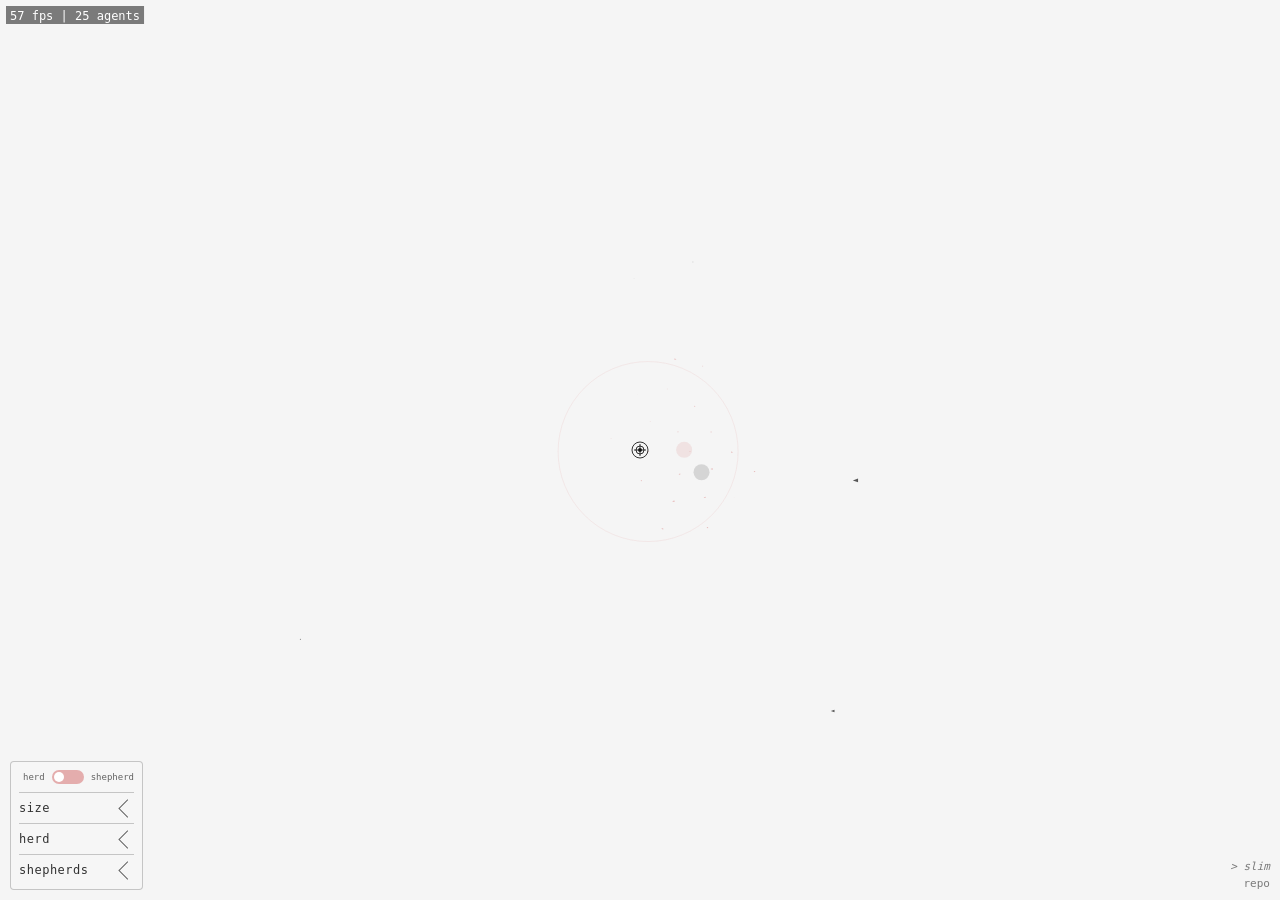
<file: index.html>
<!DOCTYPE html>
<html lang="en">
<head>
<meta charset="utf-8" />
<meta name="viewport" content="width=device-width,initial-scale=1" />
<title>webShepherd</title>
<link rel="stylesheet" href="style.css">
</head>

<body>
<canvas id="m-a_s"></canvas>

<footer id="repo-link">
  <div id="mode-link-full" class="mode-link full-only">
    <a href="?mode=slim"> > slim</a>
  </div>
  <div id="mode-link-slim" class="mode-link slim-only">
    <a href="./"> > full</a>
  </div>
  <a href="https://github.com/tjards/web_shepherd" target="_blank">repo</a>
</footer>

<script>
// Mode detection (slim vs full) - must run before config.js
const params = new URLSearchParams(window.location.search);
const APP_MODE = params.get('mode') === 'slim' ? 'slim' : 'full';
const isSlim = APP_MODE === 'slim';
// Apply CSS class for mode-specific styling
document.body.classList.toggle('slim', isSlim);

// When slim mode is embedded in an iframe, hide the full-mode link so the
// host page stays clean; standalone slim keeps a way back to full mode.
if (isSlim && window.self !== window.top) {
  document.addEventListener('DOMContentLoaded', () => {
    const modeLinkSlim = document.getElementById('mode-link-slim');
    if (modeLinkSlim) {
      modeLinkSlim.style.display = 'none';
    }
  });
}
</script>
<script src="config.js"></script>
<script src="vector-math.js"></script>
<script src="spatial-grid.js"></script>
<script src="agent.js"></script>
<script src="agent_herd.js"></script>
<script src="agent_shepherd.js"></script>
<script src="simulation-core.js"></script>
<script src="renderer.js"></script>
<script src="ui.js"></script>
<script>

// canvas setup
const canvas  = document.getElementById('m-a_s');
const ctx     = canvas.getContext('2d');

function resizeCanvas() {
  canvas.width = window.innerWidth;
  canvas.height = window.innerHeight;
}
resizeCanvas();
window.addEventListener('resize', resizeCanvas);

// initialize agents
const centerX = canvas.width/2;
const centerY = canvas.height/2;

const herd = {
  members: [],
  color: COLORS.HERD,
  label: 'Herd'
};
herd.members = initializeHerd(INIT.HERD_SIZE, centerX, centerY, INIT.HERD_SPREAD_RADIUS);

const shepherds = {
  members: [],
  color: COLORS.SHEPHERD,
  label: 'Shepherds'
};
shepherds.members = initializeShepherds(INIT.SHEPHERD_SIZE, centerX, centerY, canvas.height);

// track population sizes for UI updates
let herdSize = INIT.HERD_SIZE;
let shepherdSize = INIT.SHEPHERD_SIZE;

// wrappers for dynamic UI controls
function addRandomHerdMember() {
  _addRandomHerdMember(herd.members, canvas.width, canvas.height);
}
function removeRandomHerdMember() {
  _removeRandomHerdMember(herd.members);
}
function addRandomShepherd() {
  _addRandomShepherd(shepherds.members, canvas.width, canvas.height);
}
function removeRandomShepherd() {
  _removeRandomShepherd(shepherds.members);
}

// start the app
initUI(canvas, ctx);

</script>
</body>
</html>
</file>
<file: style.css>
:root {
  /* Agent colors */
  --color-herd: rgba(224, 156, 156, 0.8);
  --color-shepherd: rgba(70, 70, 70, 0.9);
  --color-target: rgba(0, 0, 0, 0.8);
  --color-centroid-herd: rgba(222, 156, 156, 0.7);
  --color-centroid-shepherd: rgba(70, 70, 70, 0.6);
  
  /* UI colors */
  --color-accent: rgba(0, 100, 200, 0.6);
  --color-border: rgba(0, 0, 0, 0.2);
  --color-text: rgba(0, 0, 0, 0.8);
  --color-text-muted: rgba(0, 0, 0, 0.6);
  --color-text-subtle: rgba(0, 0, 0, 0.5);
}




/* === CANVAS STYLING === */
html, body {
  margin: 0;
  padding: 0;
  overflow: hidden;
  background: rgba(245, 245, 245, 1); /* #ffffff */
}

canvas {
  display: block;
}

/* ===== REPO FOOTER ===== */
#repo-link {
  position: fixed;
  bottom: 10px;
  right: 10px;
  z-index: 10;
  display: flex;
  flex-direction: column;
  align-items: flex-end;
  gap: 4px;
}

#repo-link a {
  font-family: monospace;
  font-size: 11px;
  color: rgba(0, 0, 0, 0.5);
  text-decoration: none;
  transition: color 0.2s;
}

#repo-link a:hover {
  color: rgba(0, 0, 0, 0.8);
}

.mode-link {
  font-family: monospace;
  font-size: 10px;
}

.mode-link a {
  color: rgba(0, 0, 0, 0.4);
  font-style: italic;
}

.mode-link a:hover {
  color: rgba(0, 0, 0, 0.7);
}

/* ===== CONTROL PANEL ===== */
#control-panel {
  position: fixed;
  bottom: 10px;
  left: 10px;
  background: rgba(255, 255, 255, 0.1);
  padding: 8px;
  border: 1px solid var(--color-border);
  border-radius: 4px;
  font-family: monospace;
  font-size: 11px;
  z-index: 10;
  color: var(--color-text);
  max-height: 90vh;
  overflow-y: auto;
  max-width: 380px;
}

.panel-section {
  margin-bottom: 8px;
  padding-bottom: 4px;
  border-bottom: 1px solid var(--color-border);
}

.panel-section:last-child {
  border-bottom: none;
  margin-bottom: 0;
  padding-bottom: 0;
}

.section-title {
  font-weight: 300;
  margin-bottom: 4px;
  font-size: 12px;
  text-transform: lowercase;
  letter-spacing: 0.5px;
  color: var(--color-text);
}

/* ===== COLLAPSIBLE SECTIONS ===== */
.collapsible-header {
  display: flex;
  align-items: center;
  justify-content: space-between;
  cursor: pointer;
  margin-bottom: 4px;
}

.collapsible-header .section-title {
  margin-bottom: 0;
  flex: 1;
}

.collapsible-toggle {
  display: inline-block;
  width: 12px;
  height: 12px;
  border: 1px solid var(--color-text-muted);
  border-right: none;
  border-bottom: none;
  transform: rotate(-45deg);
  transition: transform 0.2s;
  margin-left: 8px;
}

.collapsible-toggle.open {
  transform: rotate(45deg);
}

.collapsible-content {
  display: none;
}

.collapsible-content.open {
  display: block;
}

/* ===== CURSOR MODE IN TITLE ===== */
.title-with-toggle {
  display: flex;
  align-items: center;
  justify-content: space-between;
  margin-bottom: 4px;
  gap: 4px;
}

.title-with-toggle .section-title {
  margin-bottom: 0;
  flex-shrink: 0;
}

.title-with-toggle .toggle-switch {
  flex-shrink: 0;
}

/* ===== SLIDER STYLING ===== */
input[type="range"] {
  -webkit-appearance: none;
  appearance: none;
  background: transparent;
}

input[type="range"]::-webkit-slider-runnable-track {
  height: 3px;
  background: rgba(0, 0, 0, 0.15);
  border-radius: 2px;
}

input[type="range"]::-webkit-slider-thumb {
  -webkit-appearance: none;
  height: 8px;
  width: 8px;
  background: rgba(0, 0, 0, 0.7);
  border-radius: 50%;
  margin-top: -2.5px;
  cursor: pointer;
}

/* === Firefox Support === */
input[type="range"]::-moz-range-track {
  height: 3px;
  background: rgba(0, 0, 0, 0.15);
}

input[type="range"]::-moz-range-thumb {
  height: 8px;
  width: 8px;
  background: rgba(0, 0, 0, 0.7);
  border: none;
  border-radius: 50%;
  cursor: pointer;
}

/* ===== SLIDER LAYOUT ===== */
.slider-group {
  display: flex;
  flex-direction: column;
  gap: 2px;
}

.slider-group-title {
  font-size: 9px;
  text-transform: uppercase;
  color: var(--color-text-subtle);
  letter-spacing: 0.5px;
  margin-bottom: 2px;
}

.slider-row {
  display: flex;
  align-items: center;
  gap: 6px;
  margin-bottom: 2px;
}

.slider-label {
  flex-shrink: 0;
  font-size: 8px;
  color: var(--color-text-subtle);
  min-width: 20px;
}

.slider-value {
  flex-shrink: 0;
  min-width: 28px;
  text-align: right;
  font-size: 10px;
}

.slider-row input[type="range"] {
  flex-grow: 1;
  width: auto;
}

/* ===== MULTI-SLIDER CONTROL ===== */
.multi-slider-group {
  display: flex;
  flex-direction: column;
  gap: 8px;
  margin-bottom: 12px;
}

.multi-slider-track {
  position: relative;
  height: 40px;
  display: flex;
  align-items: center;
  cursor: default;
}

.multi-slider-track-bg {
  position: absolute;
  width: 100%;
  height: 3px;
  background: rgba(0, 0, 0, 0.15);
  border-radius: 2px;
  top: 50%;
  transform: translateY(-50%);
}

.multi-slider-label {
  position: absolute;
  font-size: 7px;
  font-weight: 600;
  text-transform: lowercase;
  color: rgba(0, 0, 0, 0.6);
  letter-spacing: 0.3px;
  white-space: nowrap;
  transform: translateX(-50%);
  top: -3px;
  pointer-events: none;
}

.multi-slider-button {
  position: absolute;
  width: 12px;
  height: 12px;
  border-radius: 50%;
  border: 1.5px solid rgba(0, 0, 0, 0.7);
  background: rgba(0, 0, 0, 0.5);
  cursor: grab;
  transform: translate(-50%, -50%);
  top: 50%;
  padding: 0;
  transition: opacity 0.1s, box-shadow 0.1s;
}

.multi-slider-button:hover {
  opacity: 0.85;
  box-shadow: 0 0 4px rgba(0, 0, 0, 0.3);
}

.multi-slider-button.dragging {
  cursor: grabbing;
  opacity: 1;
  box-shadow: 0 0 6px rgba(0, 0, 0, 0.5);
}

.multi-slider-value {
  position: absolute;
  font-size: 9px;
  color: rgba(0, 0, 0, 0.8);
  font-weight: 600;
  white-space: nowrap;
  transform: translateX(-50%);
  bottom: -6px;
  pointer-events: none;
  min-width: 28px;
  text-align: center;
}

/* ===== VISUALIZATION SECTION ===== */
.visualization-section {
  display: flex;
  gap: 16px;
  margin-bottom: 12px;
  align-items: flex-start;
}

.circle-container {
  flex-shrink: 0;
  background: rgba(240, 240, 240, 0.8);
  border-radius: 4px;
  padding: 8px;
  border: 1px solid rgba(0, 0, 0, 0.1);
}

.circle-svg {
  display: block;
  margin: 0 auto;
}

.sliders-container {
  flex-grow: 1;
  display: flex;
  flex-direction: column;
  gap: 8px;
  justify-content: center;
}

/* ===== TOGGLE SWITCH ===== */
.toggle-switch {
  display: flex;
  align-items: center;
  gap: 3px;
  font-size: 8px;
  white-space: nowrap;
}

.toggle-switch input[type="checkbox"] {
  display: none;
}

.toggle-switch-label {
  display: flex;
  align-items: center;
  cursor: pointer;
}

.toggle-switch-slider {
  display: inline-block;
  width: 32px;
  height: 14px;
  background: var(--color-herd);
  border-radius: 7px;
  margin: 0 4px;
  position: relative;
  transition: background 0.2s;
}

.toggle-switch-slider:before {
  content: '';
  position: absolute;
  width: 10px;
  height: 10px;
  border-radius: 50%;
  background: white;
  left: 2px;
  top: 2px;
  transition: left 0.2s;
}

.toggle-switch input[type="checkbox"]:checked + .toggle-switch-label .toggle-switch-slider {
  background: var(--color-shepherd);
}

.toggle-switch input[type="checkbox"]:checked + .toggle-switch-label .toggle-switch-slider:before {
  left: 20px;
}

/* ===== UTILITY CLASSES ===== */
.toggle-switch--compact {
  margin: 0;
}

.label-inline {
  font-size: 9px;
  color: rgba(0, 0, 0, 0.6);
}

.input-row-flex {
  display: flex;
  align-items: center;
  justify-content: space-between;
  margin-bottom: 6px;
}

.label-uppercase {
  font-size: 10px;
  color: rgba(0, 0, 0, 0.6);
  text-transform: uppercase;
  letter-spacing: 0.5px;
}

.label-lowercase{
  font-size: 10px;
  color: rgba(0, 0, 0, 0.6);
  text-transform: lowercase;
  letter-spacing: 0.5px;
}

.number-input {
  width: 40px;
  font-size: 10px;
  padding: 4px;
  border: 1px solid rgba(0, 0, 0, 0.2);
  border-radius: 2px;
  text-align: center;
}

.section-divider {
  margin-top: 8px;
  border-top: 1px solid rgba(0, 0, 0, 0.1);
  padding-top: 8px;
}

.info-box {
  padding: 8px;
  margin-bottom: 8px;
  border-bottom: 1px solid rgba(0, 0, 0, 0.1);
}

.info-box-label {
  font-size: 8px;
  color: rgba(0, 0, 0, 0.5);
  text-transform: uppercase;
}

.info-box-value {
  float: right;
}

.clearfix::after {
  content: '';
  display: table;
  clear: both;
}

/* ===== MODE-SPECIFIC STYLING ===== */

/* Full mode (default) */
.full-only {
  display: block;
}

.slim-only {
  display: none;
}

/* Slim mode */
body.slim .full-only {
  display: none;
}

body.slim .slim-only {
  display: block;
}

/* Slim mode: strip panel chrome, leaving only the floating cursor-mode toggle */
body.slim #control-panel {
  position: fixed;
  bottom: 10px;
  left: 50%;
  transform: translateX(-50%);
  background: none;
  border: none;
  padding: 0;
  max-width: none;
  max-height: none;
  overflow: visible;
}

body.slim .cursor-mode-section {
  margin: 0;
  padding: 0;
  border: none;
}

body.slim .cursor-mode-section .title-with-toggle {
  justify-content: center;
  margin: 0;
}

body.slim .toggle-switch {
  gap: 6px;
  opacity: 0.55;
  transition: opacity 0.2s;
}

body.slim .toggle-switch:hover {
  opacity: 1;
}

body.slim .toggle-switch-slider {
  width: 40px;
  height: 16px;
  border-radius: 8px;
  background: var(--color-herd);
}

body.slim .toggle-switch-slider:before {
  width: 12px;
  height: 12px;
  background: rgba(255, 255, 255, 0.9);
}

body.slim .toggle-switch input[type="checkbox"]:checked + .toggle-switch-label .toggle-switch-slider {
  background: var(--color-shepherd);
}

body.slim .label-inline {
  font-size: 9px;
  letter-spacing: 0.3px;
}

/* Dark mode support */
body.dark {
  /* Agent colors — herd reddish stays, greys/blacks go light */
  --color-shepherd: rgba(180, 180, 180, 0.9);
  --color-target: rgba(220, 220, 220, 0.8);
  --color-centroid-herd: rgba(222, 156, 156, 0.7);
  --color-centroid-shepherd: rgba(200, 200, 200, 0.6);

  /* UI colors */
  --color-border: rgba(255, 255, 255, 0.2);
  --color-text: rgba(255, 255, 255, 0.85);
  --color-text-muted: rgba(255, 255, 255, 0.6);
  --color-text-subtle: rgba(255, 255, 255, 0.45);
}

body.dark {
  background: rgba(20, 20, 20, 1);
}

body.dark #repo-link a {
  color: rgba(255, 255, 255, 0.5);
}

body.dark #repo-link a:hover {
  color: rgba(255, 255, 255, 0.8);
}
</file>
